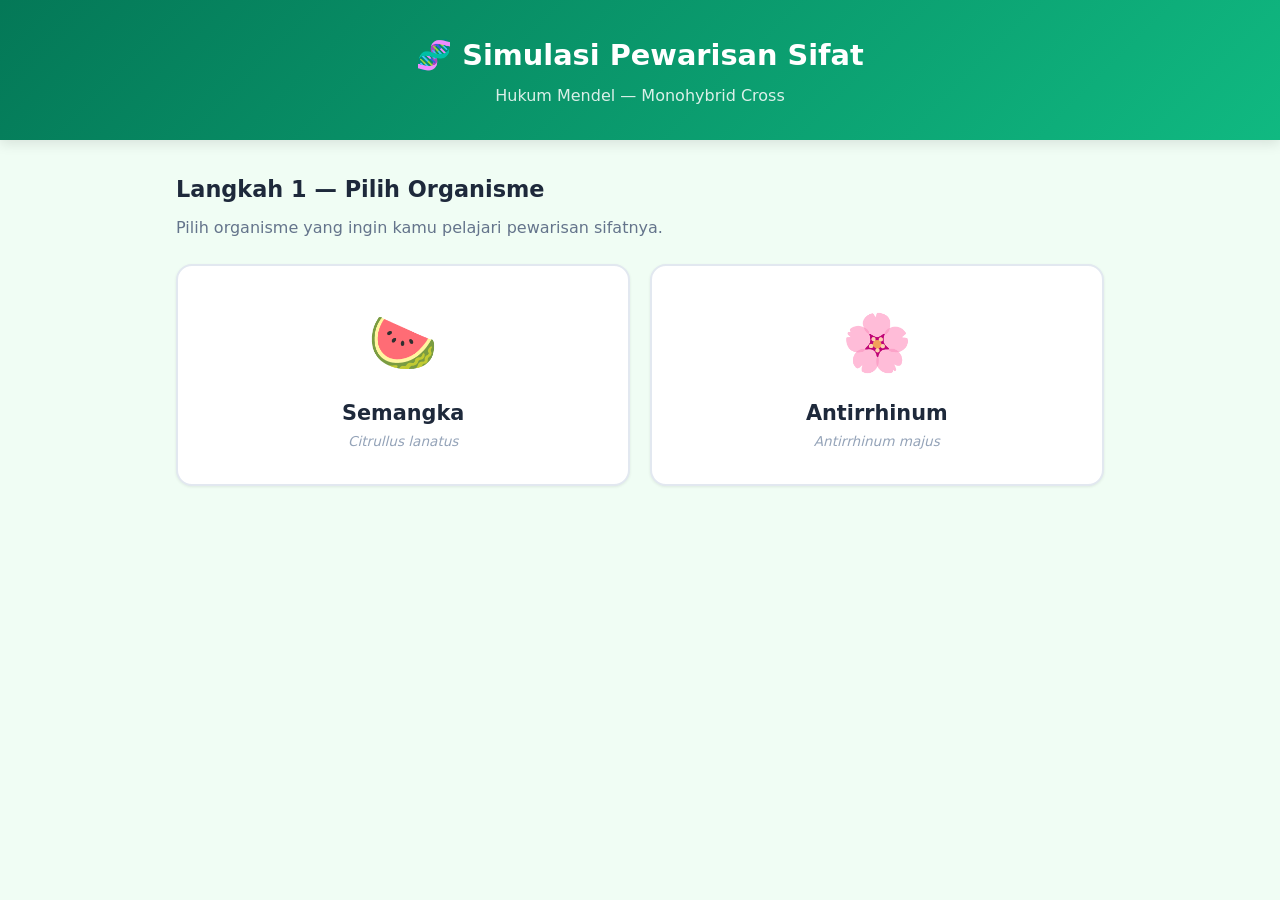
<file: index2.html>
<!DOCTYPE html>
<html lang="id">
<head>
  <meta charset="UTF-8">
  <meta name="viewport" content="width=device-width, initial-scale=1.0">
  <title>MahedaLabs - Hukum Mendel</title>
  <link rel="stylesheet" href="style.css">
</head>
<body>

  <!-- ========== HEADER ========== -->
  <header class="header">
    <div class="header-content">
      <h1>🧬 Simulasi Pewarisan Sifat</h1>
      <p>Hukum Mendel — Monohybrid Cross</p>
    </div>
  </header>

  <!-- ========== MAIN CONTENT ========== -->
  <main class="container">

    <!-- Step 1: Pilih Organisme -->
    <section id="step-organism" class="step active">
      <h2 class="section-title">Langkah 1 — Pilih Organisme</h2>
      <p class="section-desc">Pilih organisme yang ingin kamu pelajari pewarisan sifatnya.</p>
      <div class="organism-grid" id="organism-grid"></div>
    </section>

    <!-- Step 2: Pilih Sifat & Atur Parental -->
    <section id="step-cross" class="step">
      <div class="step-header">
        <button class="btn-back" id="btn-back">← Kembali</button>
        <h2 class="section-title" id="cross-title">Atur Persilangan</h2>
      </div>

      <div class="trait-tabs" id="trait-tabs"></div>

      <div class="parents-wrapper">
        <!-- Parent 1 -->
        <div class="parent-card">
          <h3 class="parent-label">Parent 1 (P₁)</h3>
          <div class="genotype-nav">
            <button class="nav-btn" data-parent="1" data-dir="-1" aria-label="Genotipe sebelumnya">◀</button>
            <div class="genotype-display" id="display-1"></div>
            <button class="nav-btn" data-parent="1" data-dir="1" aria-label="Genotipe berikutnya">▶</button>
          </div>
        </div>

        <div class="cross-symbol" aria-hidden="true">×</div>

        <!-- Parent 2 -->
        <div class="parent-card">
          <h3 class="parent-label">Parent 2 (P₂)</h3>
          <div class="genotype-nav">
            <button class="nav-btn" data-parent="2" data-dir="-1" aria-label="Genotipe sebelumnya">◀</button>
            <div class="genotype-display" id="display-2"></div>
            <button class="nav-btn" data-parent="2" data-dir="1" aria-label="Genotipe berikutnya">▶</button>
          </div>
        </div>
      </div>

      <div class="cross-summary" id="cross-summary"></div>
      <button class="btn-cross" id="btn-cross">🔬 Mulai Persilangan!</button>
    </section>
  </main>

  <!-- ========== MODAL HASIL ========== -->
  <div class="modal-overlay" id="modal-overlay">
    <div class="modal" id="modal">
      <button class="modal-close" id="btn-close" aria-label="Tutup">✕</button>
      <h2 class="modal-title">Hasil Persilangan</h2>

      <div class="result-section" id="result-parental"></div>

      <div class="result-section">
        <h3>📊 Papan Punnett</h3>
        <div class="punnett-wrapper" id="result-punnett"></div>
      </div>

      <div class="ratio-grid">
        <div class="result-section">
          <h3>🧬 Rasio Genotipe</h3>
          <div id="result-genotype-ratio"></div>
        </div>
        <div class="result-section">
          <h3>🌱 Rasio Fenotipe</h3>
          <div id="result-phenotype-ratio"></div>
        </div>
      </div>
    </div>
  </div>

  <script src="app.js"></script>
</body>
</html>
</file>
<file: style.css>
/* ============================================
   CSS VARIABLES & DESIGN TOKENS
   ============================================ */
:root {
  --color-primary: #059669;
  --color-primary-light: #10b981;
  --color-primary-dark: #047857;
  --color-primary-bg: #d1fae5;
  --color-primary-bg-light: #ecfdf5;

  --color-secondary: #3b82f6;
  --color-secondary-light: #60a5fa;

  --color-accent: #f59e0b;
  --color-accent-light: #fbbf24;

  --color-danger: #ef4444;
  --color-danger-light: #fca5a5;

  --color-text: #1e293b;
  --color-text-light: #64748b;
  --color-text-lighter: #94a3b8;

  --color-bg: #f0fdf4;
  --color-surface: #ffffff;
  --color-border: #e2e8f0;
  --color-border-light: #f1f5f9;

  --shadow-sm: 0 1px 3px rgba(0, 0, 0, 0.08);
  --shadow-md: 0 4px 12px rgba(0, 0, 0, 0.1);
  --shadow-lg: 0 10px 30px rgba(0, 0, 0, 0.15);
  --shadow-xl: 0 20px 50px rgba(0, 0, 0, 0.2);

  --radius-sm: 8px;
  --radius-md: 12px;
  --radius-lg: 16px;
  --radius-xl: 24px;

  --font-sans: "Segoe UI", system-ui, -apple-system, sans-serif;
  --transition: 0.25s ease;
}

/* ============================================
   RESET & BASE
   ============================================ */
*,
*::before,
*::after {
  margin: 0;
  padding: 0;
  box-sizing: border-box;
}

html {
  scroll-behavior: smooth;
}

body {
  font-family: var(--font-sans);
  background: var(--color-bg);
  color: var(--color-text);
  line-height: 1.6;
  min-height: 100vh;
}

/* ============================================
   HEADER
   ============================================ */
.header {
  background: linear-gradient(135deg, var(--color-primary-dark), var(--color-primary-light));
  color: #fff;
  padding: 2rem 1rem;
  text-align: center;
  box-shadow: var(--shadow-md);
}

.header h1 {
  font-size: 1.8rem;
  font-weight: 700;
  margin-bottom: 0.3rem;
}

.header p {
  font-size: 1rem;
  opacity: 0.85;
}

/* ============================================
   CONTAINER
   ============================================ */
.container {
  max-width: 960px;
  margin: 0 auto;
  padding: 2rem 1rem;
}

/* ============================================
   STEPS
   ============================================ */
.step {
  display: none;
  animation: fadeIn 0.35s ease;
}

.step.active {
  display: block;
}

@keyframes fadeIn {
  from { opacity: 0; transform: translateY(12px); }
  to   { opacity: 1; transform: translateY(0); }
}

.section-title {
  font-size: 1.4rem;
  font-weight: 700;
  margin-bottom: 0.4rem;
}

.section-desc {
  color: var(--color-text-light);
  margin-bottom: 1.5rem;
}

/* ============================================
   ORGANISM CARDS
   ============================================ */
.organism-grid {
  display: grid;
  grid-template-columns: repeat(auto-fit, minmax(240px, 1fr));
  gap: 1.2rem;
}

.organism-card {
  background: var(--color-surface);
  border: 2px solid var(--color-border);
  border-radius: var(--radius-lg);
  padding: 2rem 1.5rem;
  text-align: center;
  cursor: pointer;
  transition: all var(--transition);
  box-shadow: var(--shadow-sm);
}

.organism-card:hover {
  border-color: var(--color-primary-light);
  box-shadow: var(--shadow-md);
  transform: translateY(-3px);
}

.organism-card:active {
  transform: translateY(0);
}

.organism-card .emoji {
  font-size: 3.5rem;
  display: block;
  margin-bottom: 0.6rem;
}

.organism-card .name {
  font-size: 1.3rem;
  font-weight: 700;
  color: var(--color-text);
}

.organism-card .latin {
  font-size: 0.85rem;
  color: var(--color-text-lighter);
  font-style: italic;
}

/* ============================================
   STEP HEADER (Step 2)
   ============================================ */
.step-header {
  display: flex;
  align-items: center;
  gap: 1rem;
  margin-bottom: 1.2rem;
}

.btn-back {
  background: none;
  border: 2px solid var(--color-border);
  border-radius: var(--radius-sm);
  padding: 0.5rem 1rem;
  font-size: 0.9rem;
  font-weight: 600;
  color: var(--color-text-light);
  cursor: pointer;
  transition: all var(--transition);
  white-space: nowrap;
}

.btn-back:hover {
  border-color: var(--color-primary);
  color: var(--color-primary);
  background: var(--color-primary-bg-light);
}

/* ============================================
   TRAIT TABS
   ============================================ */
.trait-tabs {
  display: flex;
  gap: 0.6rem;
  margin-bottom: 1.8rem;
  flex-wrap: wrap;
}

.trait-tab {
  padding: 0.6rem 1.2rem;
  border: 2px solid var(--color-border);
  border-radius: 999px;
  background: var(--color-surface);
  font-size: 0.9rem;
  font-weight: 600;
  color: var(--color-text-light);
  cursor: pointer;
  transition: all var(--transition);
}

.trait-tab:hover {
  border-color: var(--color-primary-light);
  color: var(--color-primary);
}

.trait-tab.active {
  background: var(--color-primary);
  border-color: var(--color-primary);
  color: #fff;
}

/* ============================================
   PARENTS LAYOUT
   ============================================ */
.parents-wrapper {
  display: flex;
  align-items: stretch;
  gap: 1rem;
  justify-content: center;
  margin-bottom: 1.5rem;
}

.cross-symbol {
  display: flex;
  align-items: center;
  justify-content: center;
  font-size: 2rem;
  font-weight: 700;
  color: var(--color-text-lighter);
  user-select: none;
}

/* ============================================
   PARENT CARD
   ============================================ */
.parent-card {
  flex: 1;
  max-width: 340px;
  background: var(--color-surface);
  border: 2px solid var(--color-border);
  border-radius: var(--radius-lg);
  padding: 1.2rem;
  text-align: center;
  box-shadow: var(--shadow-sm);
}

.parent-label {
  font-size: 1rem;
  font-weight: 700;
  color: var(--color-primary-dark);
  margin-bottom: 0.8rem;
}

/* ============================================
   GENOTYPE NAVIGATOR
   ============================================ */
.genotype-nav {
  display: flex;
  align-items: center;
  gap: 0.8rem;
}

.nav-btn {
  width: 40px;
  height: 40px;
  border-radius: 50%;
  border: 2px solid var(--color-border);
  background: var(--color-surface);
  font-size: 1.1rem;
  color: var(--color-text-light);
  cursor: pointer;
  transition: all var(--transition);
  display: flex;
  align-items: center;
  justify-content: center;
  flex-shrink: 0;
}

.nav-btn:hover {
  background: var(--color-primary);
  border-color: var(--color-primary);
  color: #fff;
}

.genotype-display {
  flex: 1;
  display: flex;
  flex-direction: column;
  align-items: center;
  gap: 0.3rem;
}

.genotype-display .svg-container {
  width: 80px;
  height: 80px;
  display: flex;
  align-items: center;
  justify-content: center;
}

.genotype-display .svg-container svg {
  width: 100%;
  height: 100%;
}

.genotype-display .genotype-label {
  font-size: 1.3rem;
  font-weight: 800;
  color: var(--color-text);
  letter-spacing: 1px;
}

.genotype-display .genotype-type {
  font-size: 0.75rem;
  color: var(--color-text-lighter);
  text-transform: uppercase;
  letter-spacing: 0.5px;
}

.genotype-display .phenotype-label {
  font-size: 0.9rem;
  font-weight: 600;
  color: var(--color-primary);
  background: var(--color-primary-bg-light);
  padding: 0.2rem 0.8rem;
  border-radius: 999px;
}

/* ============================================
   CROSS SUMMARY
   ============================================ */
.cross-summary {
  text-align: center;
  margin-bottom: 1.2rem;
  font-size: 1.05rem;
  color: var(--color-text-light);
}

.cross-summary strong {
  color: var(--color-text);
}

/* ============================================
   CROSS BUTTON
   ============================================ */
.btn-cross {
  display: block;
  margin: 0 auto;
  padding: 0.9rem 2.5rem;
  font-size: 1.1rem;
  font-weight: 700;
  color: #fff;
  background: linear-gradient(135deg, var(--color-primary), var(--color-primary-light));
  border: none;
  border-radius: 999px;
  cursor: pointer;
  box-shadow: var(--shadow-md);
  transition: all var(--transition);
}

.btn-cross:hover {
  transform: translateY(-2px);
  box-shadow: var(--shadow-lg);
}

.btn-cross:active {
  transform: translateY(0);
}

/* ============================================
   MODAL
   ============================================ */
.modal-overlay {
  display: none;
  position: fixed;
  inset: 0;
  background: rgba(0, 0, 0, 0.5);
  z-index: 1000;
  justify-content: center;
  align-items: flex-start;
  padding: 2rem 1rem;
  overflow-y: auto;
  backdrop-filter: blur(4px);
}

.modal-overlay.open {
  display: flex;
  animation: fadeIn 0.3s ease;
}

.modal {
  background: var(--color-surface);
  border-radius: var(--radius-xl);
  max-width: 720px;
  width: 100%;
  padding: 2rem;
  position: relative;
  box-shadow: var(--shadow-xl);
  animation: slideUp 0.35s ease;
}

@keyframes slideUp {
  from { opacity: 0; transform: translateY(30px); }
  to   { opacity: 1; transform: translateY(0); }
}

.modal-close {
  position: absolute;
  top: 1rem;
  right: 1rem;
  width: 36px;
  height: 36px;
  border-radius: 50%;
  border: none;
  background: var(--color-border-light);
  font-size: 1.1rem;
  color: var(--color-text-light);
  cursor: pointer;
  transition: all var(--transition);
  display: flex;
  align-items: center;
  justify-content: center;
}

.modal-close:hover {
  background: var(--color-danger-light);
  color: var(--color-danger);
}

.modal-title {
  font-size: 1.5rem;
  font-weight: 700;
  margin-bottom: 1.5rem;
  padding-right: 2rem;
}

/* ============================================
   RESULT SECTIONS
   ============================================ */
.result-section {
  background: var(--color-primary-bg-light);
  border: 1px solid var(--color-primary-bg);
  border-radius: var(--radius-md);
  padding: 1.2rem;
  margin-bottom: 1.2rem;
}

.result-section h3 {
  font-size: 1rem;
  font-weight: 700;
  margin-bottom: 0.8rem;
  color: var(--color-primary-dark);
}

/* ============================================
   PARENTAL INFO
   ============================================ */
.parental-detail {
  display: flex;
  align-items: center;
  gap: 0.8rem;
  flex-wrap: wrap;
}

.parental-detail .item {
  display: flex;
  align-items: center;
  gap: 0.3rem;
  font-size: 0.9rem;
}

.parental-detail .item .label {
  color: var(--color-text-light);
}

.parental-detail .item .value {
  font-weight: 700;
  color: var(--color-text);
}

.parental-detail .separator {
  font-size: 1.2rem;
  color: var(--color-text-lighter);
  font-weight: 700;
}

.gametes-row {
  display: flex;
  align-items: center;
  gap: 0.5rem;
  margin-top: 0.6rem;
  font-size: 0.9rem;
}

.gametes-row .label {
  color: var(--color-text-light);
  min-width: 65px;
}

.gamete-badge {
  display: inline-flex;
  align-items: center;
  justify-content: center;
  width: 32px;
  height: 32px;
  border-radius: 50%;
  background: var(--color-surface);
  border: 2px solid var(--color-primary);
  font-weight: 700;
  font-size: 0.85rem;
  color: var(--color-primary-dark);
}

/* ============================================
   PUNNETT SQUARE TABLE
   ============================================ */
.punnett-wrapper {
  overflow-x: auto;
}

.punnett-table {
  border-collapse: separate;
  border-spacing: 3px;
  width: 100%;
  max-width: 420px;
  margin: 0 auto;
}

.punnett-table th,
.punnett-table td {
  padding: 0.5rem;
  text-align: center;
  border-radius: var(--radius-sm);
}

.punnett-table .corner-cell {
  background: var(--color-primary-dark);
  color: #fff;
  font-size: 0.75rem;
  font-weight: 700;
}

.punnett-table .gamete-cell {
  background: var(--color-primary);
  color: #fff;
  font-size: 1rem;
  font-weight: 800;
  width: 80px;
}

.punnett-table .offspring-cell {
  background: var(--color-surface);
  border: 2px solid var(--color-border);
  padding: 0.6rem 0.3rem;
  transition: all var(--transition);
}

.punnett-table .offspring-cell:hover {
  border-color: var(--color-primary-light);
  box-shadow: 0 0 0 2px var(--color-primary-bg);
}

.punnett-table .offspring-cell .og-genotype {
  font-weight: 800;
  font-size: 1rem;
  color: var(--color-text);
  margin-bottom: 0.2rem;
}

.punnett-table .offspring-cell .og-image {
  width: 48px;
  height: 48px;
  margin: 0.2rem auto;
  display: flex;
  align-items: center;
  justify-content: center;
}

.punnett-table .offspring-cell .og-image svg {
  width: 100%;
  height: 100%;
}

.punnett-table .offspring-cell .og-phenotype {
  font-size: 0.7rem;
  color: var(--color-primary);
  font-weight: 600;
}

/* ============================================
   RATIO GRID & BARS
   ============================================ */
.ratio-grid {
  display: grid;
  grid-template-columns: 1fr 1fr;
  gap: 1rem;
}

.ratio-item {
  display: flex;
  align-items: center;
  gap: 0.6rem;
  margin-bottom: 0.6rem;
}

.ratio-label {
  min-width: 90px;
  display: flex;
  flex-direction: column;
}

.ratio-label .genotype-badge {
  font-weight: 800;
  font-size: 0.9rem;
  color: var(--color-text);
}

.ratio-label .phenotype-text {
  font-size: 0.72rem;
  color: var(--color-text-light);
}

.ratio-bar-track {
  flex: 1;
  height: 24px;
  background: var(--color-border-light);
  border-radius: 999px;
  overflow: hidden;
}

.ratio-bar-fill {
  height: 100%;
  border-radius: 999px;
  display: flex;
  align-items: center;
  justify-content: center;
  font-size: 0.72rem;
  font-weight: 700;
  color: #fff;
  min-width: fit-content;
  padding: 0 0.5rem;
  transition: width 0.6s ease;
}

.ratio-bar-fill.dom {
  background: linear-gradient(90deg, var(--color-primary), var(--color-primary-light));
}

.ratio-bar-fill.het {
  background: linear-gradient(90deg, var(--color-secondary), var(--color-secondary-light));
}

.ratio-bar-fill.rec {
  background: linear-gradient(90deg, var(--color-accent), var(--color-accent-light));
}

.ratio-fraction {
  font-size: 0.8rem;
  color: var(--color-text-light);
  min-width: 32px;
  text-align: right;
}

/* ============================================
   RESPONSIVE
   ============================================ */
@media (max-width: 640px) {
  .header h1 { font-size: 1.3rem; }
  .header p  { font-size: 0.85rem; }

  .container { padding: 1.2rem 0.8rem; }

  .section-title { font-size: 1.15rem; }

  .parents-wrapper {
    flex-direction: column;
    align-items: center;
  }

  .cross-symbol {
    font-size: 1.5rem;
    padding: 0.2rem 0;
  }

  .parent-card {
    max-width: 100%;
    width: 100%;
  }

  .modal {
    padding: 1.2rem;
    border-radius: var(--radius-lg);
  }

  .ratio-grid {
    grid-template-columns: 1fr;
  }

  .punnett-table .gamete-cell {
    width: 60px;
    font-size: 0.85rem;
  }

  .punnett-table .offspring-cell .og-image {
    width: 36px;
    height: 36px;
  }
}
</file>
